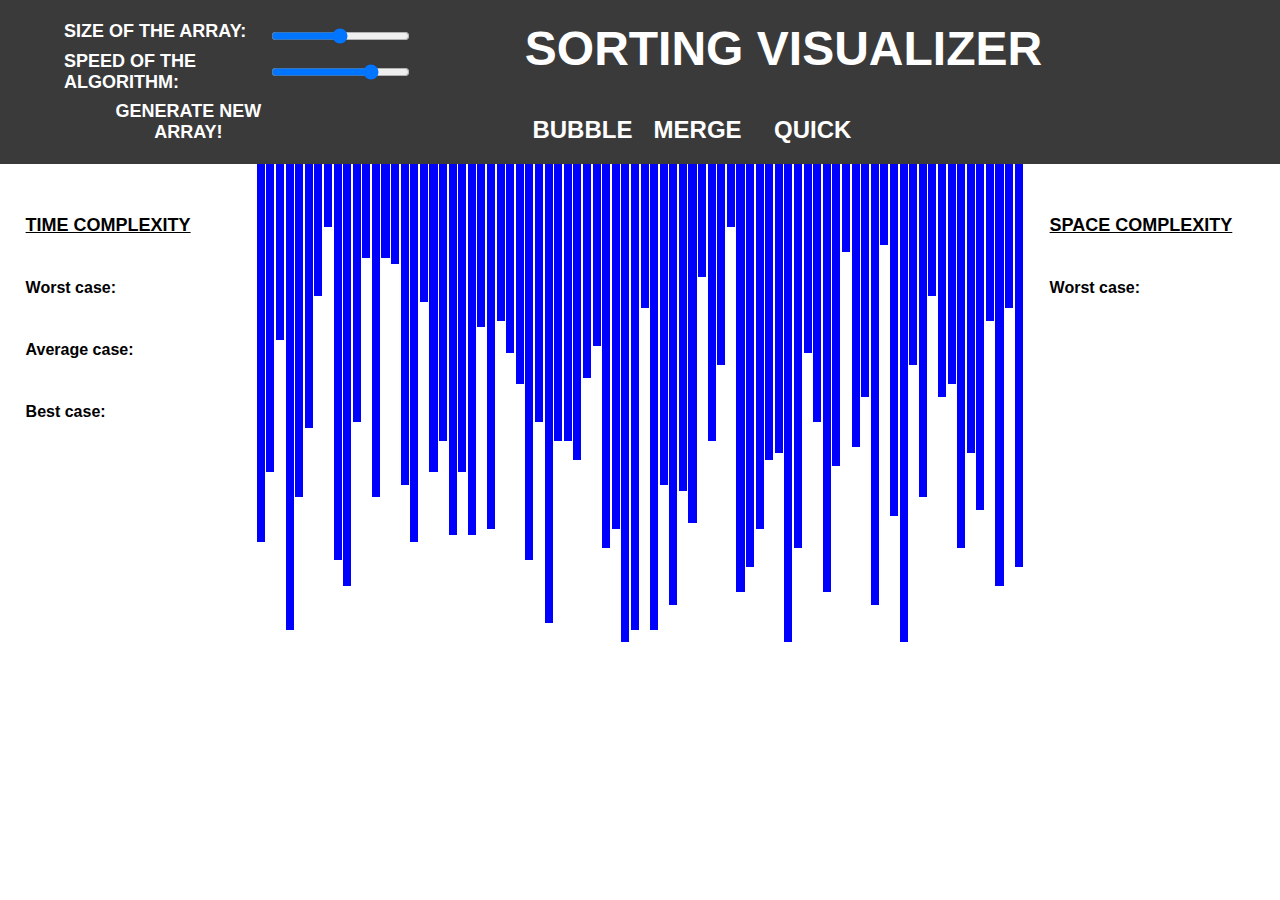
<file: SortingVisualization_Algo/index.html>
<!DOCTYPE html>

<html lang="en">
<head>
    <meta charset="UTF-8">
    <meta name="viewport" content="width=device-width, initial-scale=1.0">
    <title>Sorting Visualizer</title>

    <link rel="stylesheet" href="./css/style.css">

</head>
<body>

    <header>
        <nav>
            <div class="array-inputs">
                <p>Size of the array:</p>
                <input id="a_size" type="range" min=10 max=150 step=1 value=80>
                <p>Speed of the algorithm:</p>
                <input id="a_speed" type="range" min=1 max=5 step=1 value=4>
                <button id="a_generate">Generate New Array!</button>
            </div>

            <div class="header_right">
                <p class="nav-heading">Sorting visualizer</p>

                <div class="algos">
                    <button >Bubble</button>
                    <button >Merge</button>
                    <button >Quick</button>
                </div>
            </div>

        </nav>
    </header>

    <section>

        <div id="Info_Cont1">

            <h3>TIME COMPLEXITY</h3>

            <div class="Complexity_Containers" id="Time_Complexity_Types_Container">

                <div class="Pair_Definitions">
                    <p class="Sub_Heading">Worst case:</p>
                    <p id="Time_Worst"></p>
                </div>
                
                <div class="Pair_Definitions">
                    <p class="Sub_Heading">Average case:</p>
                    <p id="Time_Average"></p>
                </div>
                
                <div class="Pair_Definitions">
                    <p class="Sub_Heading">Best case:</p>
                    <p id="Time_Best"></p>
                </div>

            </div>

        </div>

        <div id="array_container">
            
        </div>

        <div id="Info_Cont2">

            <h3>SPACE COMPLEXITY</h3>

            <div class="Complexity_Containers" id="Space_Complexity_Types_Container">

                <div class="Pair_Definitions">
                    <p class="Sub_Heading">Worst case:</p>
                    <p id="Space_Worst"></p>
                </div>
                
            </div>

        </div>

    </section>

    <footer>

    </footer>

    <script src="./scripts/main.js"></script>   <!--This should be at the end of body and should be loaded before sorts.js-->
    <script src="./scripts/visualizations.js"></script>  <!--This should be loaded after main.js-->

    <script src="./scripts/bubble_sort.js"></script>
   
    <script src="./scripts/merge_sort.js"></script>
    <script src="./scripts/quick_sort.js"></script>
    
</body>



</html>
</file>
<file: SortingVisualization_Algo/css/style.css>
* {
    margin: 0px;
    padding: 0px;
    font-family: 'Helvetica Neue', Helvetica, Arial, sans-serif;
    font-size: large;
    font-weight: bold;
    text-transform: uppercase;
  }
  
  nav {
    background-color: #3b3a3a;
    color: white;
    display: -ms-grid;
    display: grid;
    -ms-grid-columns: 30% 60%;
        grid-template-columns: 30% 60%;
    -webkit-column-gap: 10%;
            column-gap: 10%;
    padding: 0% 5%;
  }
  
  nav .array-inputs {
    display: -ms-grid;
    display: grid;
    -ms-grid-columns: 60% 40%;
        grid-template-columns: 60% 40%;
    place-content: center;
    padding: 5% 0%;
  }
  
  nav .array-inputs #a_size {
    padding: 5% 0%;
  }
  
  nav .array-inputs #a_speed {
    padding: 5% 0%;
  }
  
  nav .array-inputs #a_generate {
    background-color: transparent;
    border: none;
    outline: none;
    color: white;
    padding: 4% 0% 0% 0%;
    padding-left: 20%;
  }
  
  nav .array-inputs #a_generate:hover {
    cursor: pointer;
  }
  
  nav .header_right {
    display: -webkit-box;
    display: -ms-flexbox;
    display: flex;
    -webkit-box-orient: vertical;
    -webkit-box-direction: normal;
        -ms-flex-direction: column;
            flex-direction: column;
  }
  
  nav .header_right .nav-heading {
    display: inline-block;
    font-size: xxx-large;
    padding: 3% 0%;
  }
  
  nav .header_right .algos {
    display: -ms-grid;
    display: grid;
    -ms-grid-columns: (16.66667%);
        grid-template-columns: repeat(6, 16.66667%);
    place-content: center;
    padding: 2% 0%;
  }
  
  nav .header_right .algos button {
    background-color: transparent;
    border: none;
    color: white;
    outline: none;
    padding: 5% 0%;
    font-size: x-large;
  }
  
  nav .header_right .algos button:hover {
    background-color: blue;
    cursor: pointer;
  }
  
  nav .header_right .algos .butt_locked {
    background-color: transparent;
    cursor: pointer;
  }
  
  nav .header_right .algos .butt_locked:hover {
    background-color: transparent;
    cursor: pointer;
  }
  
  nav .header_right .algos .butt_selected {
    background-color: white;
    color: green;
  }
  
  nav .header_right .algos .butt_selected:hover {
    background-color: white;
    cursor: pointer;
  }
  
  nav .header_right .algos .butt_unselected:hover {
    background-color: blue;
    cursor: pointer;
  }
  
  section {
    display: -ms-grid;
    display: grid;
    -ms-grid-columns: 20% 60% 20%;
        grid-template-columns: 20% 60% 20%;
  }
  
  section .Complexity_Containers {
    margin-top: 20%;
  }
  
  section .Complexity_Containers .Pair_Definitions {
    margin-top: 20%;
  }
  
  section .Complexity_Containers .Pair_Definitions p {
    display: inline;
  }
  
  section .Complexity_Containers .Pair_Definitions p.Sub_Heading {
    font-size: medium;
    text-transform: none;
  }
  
  section #Info_Cont1 {
    padding: 20% 10%;
  }
  
  section #Info_Cont1 h3 {
    text-decoration: underline;
  }
  
  section #array_container {
    display: -webkit-box;
    display: -ms-flexbox;
    display: flex;
    width: 100%;
    height: 70vh;
  }
  
  section #Info_Cont2 {
    padding: 20% 10%;
  }
  
  section #Info_Cont2 h3 {
    text-decoration: underline;
  }
  
  .hide {
    display: none;
  }
  
  /*
  @media (max-width: 480px)//Mobiles
  {
      
  }
  
  @media (min-width: 481px) and (max-width: 1250px)//Tablets
  {
  
  }
  
  @media (min-width: 1251px)//Laptops and up
  {
  
  }
</file>
